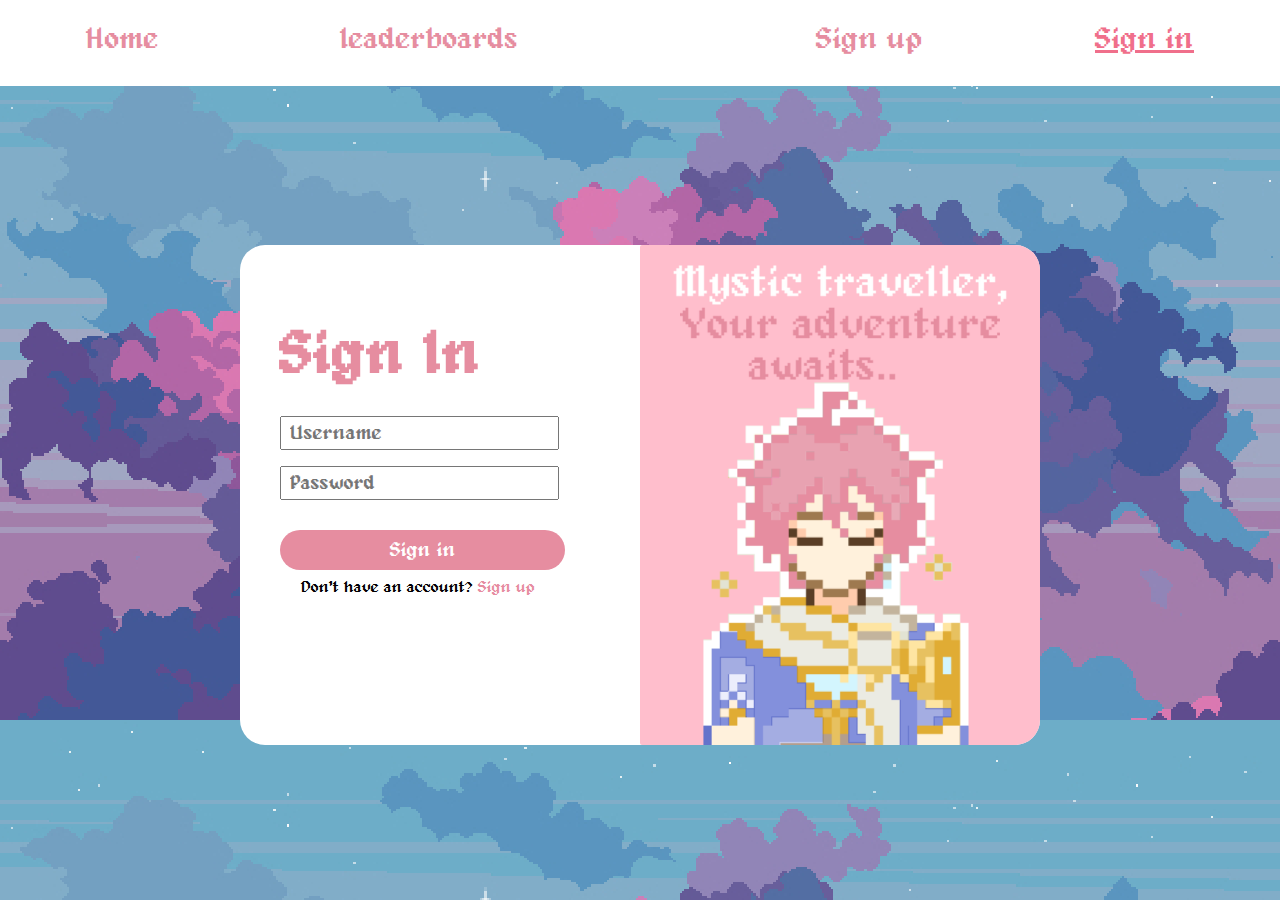
<file: signIn.html>
<!DOCTYPE html>

<html>

<head>
    <!-- In the title, It displays the website name and an icon. -->
    <title>Mystic Travellers</title>
    <link rel="icon" href="images/icon.png">

    <!-- Used to access the css -->
    <link rel="stylesheet" href="css/style.css">
</head>

<body>

    <!-- Used to access the script -->
    <script src="js/login.js"></script>

    <!-- Navigation bar -->
    <!-- The user will be able to navigate from one page to another. It highlights the currently active page. -->
    <header>
        <div class="navContainer">
            <nav>
                <ul>
                    <li><a href="index.html">Home</a></li>
                    <li><a href="leaderboards.html">leaderboards</a></li>
                    <li><a class="active" href="signIn.html">Sign in</a></li>
                    <li><a href="signUp.html">Sign up</a></li>
                </ul>
            </nav>
        </div>
    </header>

    <!-- Sign in -->
    <div class="formContainer">
        <h2>Sign In</h2>

        <!-- Asks for the users username and password. If it is correct the user will be taken to the page where the game will be played. -->
        <input class="inputField1" id="username" type="text" name="username" placeholder="Username" required>
        <br><br>
        <input class="inputField2" id="password" type="password" name="password" placeholder="Password" required>
        <p id="errorMessage"> </p>
        <input class="button" type="submit" onclick="login()" value="Sign in">

        <!-- In case the user doesn't have an account, there is a button to redirect the user to the Sign up page. -->
        <p>Don't have an account? <a href="signUp.html">Sign up</a></p>

        <!-- Image -->
        <img class="imageContainer" src="images/WelcomeImage.png" alt="WelcomeImage" />
    </div>

</body>

</html>
</file>
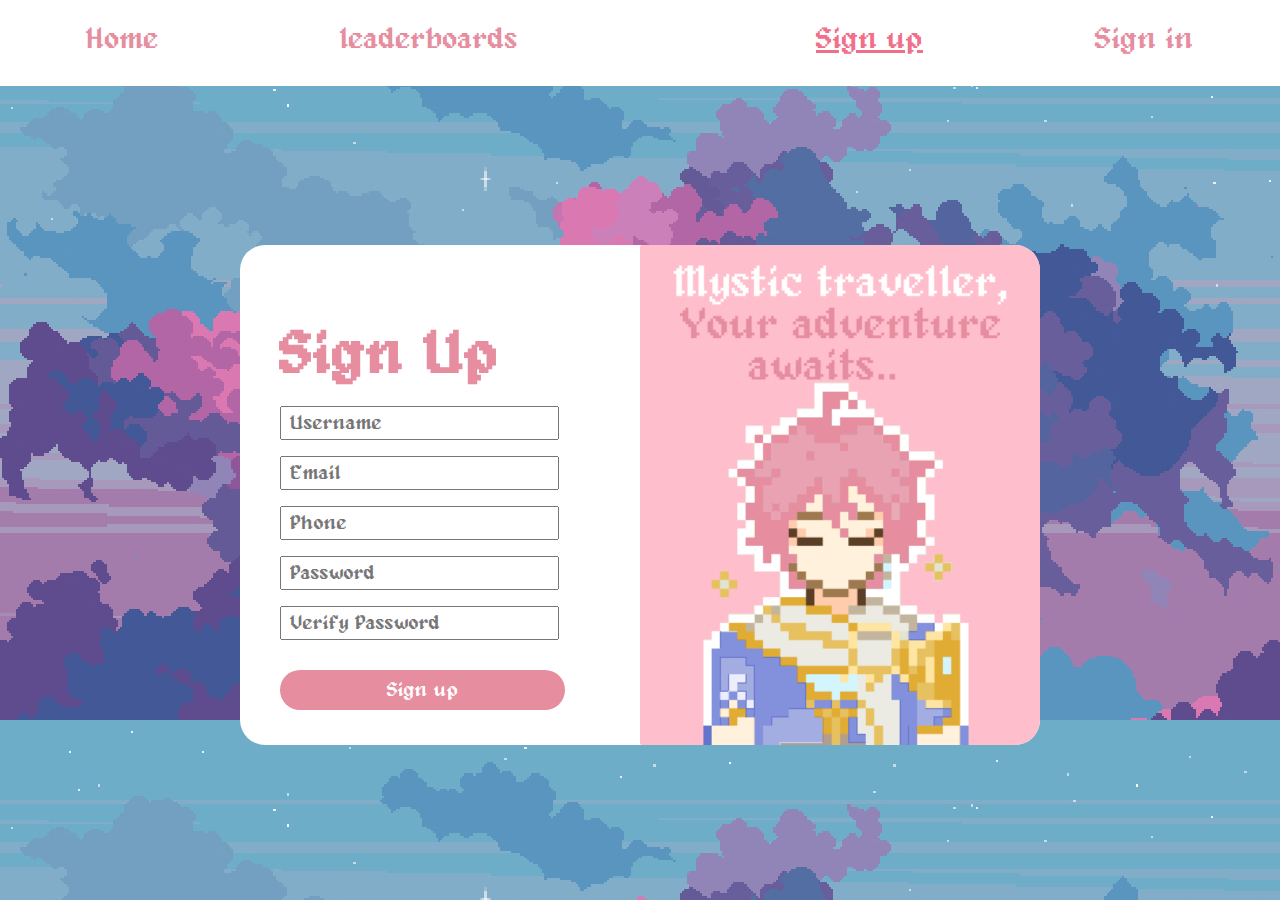
<file: signUp.html>
<!DOCTYPE html>

<html>
    <head>
        <!-- In the title, It displays the website name and an icon. -->
        <title>Mystic Travellers</title>
        <link rel="icon" href="images/icon.png">

        <!-- Used to access the css -->
        <link rel="stylesheet" href="css/style.css">
    </head>
    
    <body>

        <!-- Used to access the script -->
        <script src="js/registration.js"></script>

        <!-- Navigation bar -->
        <!-- The user will be able to navigate from one page to another. It highlights the currently active page. -->
        <header>
            <div class="navContainer">
                <nav>
                    <ul> 
                        <li><a href="index.html">Home</a></li>
                        <li><a href="leaderboards.html">leaderboards</a></li>
                        <li><a href="signIn.html">Sign in</a></li>
                        <li><a class="active" href="signUp.html">Sign up</a></li>
                    </ul>
                </nav>
            </div>
        </header>

        <!-- Sign up -->
        <div class="formContainer">
            <h2>Sign Up</h2>

            
            <!-- Asks the user to create a username and password. Asks the user to repeat the password to validate whether the user has entered the correct password. -->
            <!-- Ask the user for extra details such as email and phone. -->
            <!-- If all the fields have been entered correctly the user will be taken to the sign in page. -->
            <input class="inputField2" id="username" type="text" name="username" placeholder="Username" required>
            <br><br>
            <input class="inputField2" id="email" type="email" name="email" placeholder="Email" required>
            <br><br>
            <input class="inputField2" id="phone" type="tel" name="phone" placeholder="Phone"  required>
            <br><br>
            <input class="inputField2" id="password" type="password" name="password" placeholder="Password" required>
            <br><br>
            <input class="inputField2" id="verifyPassword" type="password" name="verifyPassword" placeholder="Verify Password" required>
            <p id="errorMessage"> </p>
            <input class="button" type="submit" onclick="createAccount()" value="Sign up">
            
            <!-- Image -->
            <img class="imageContainer" src="images/WelcomeImage.png" alt="WelcomeImage"/>
        </div>
    </body>
</html>
</file>
<file: css/style.css>
/* Defining the style for all elements */
* {
  font-family: 'CustomFont', Arial, sans-serif;
  padding: 0;
  margin: 0;
}

/* Styling the header */
header{
  background-color: #fff;
}

header::after{
  content: '';
  display: table;
  clear: both;
}

/* Styling the body */
body {
  background-image: url("../images/background.jpg");
  background-size: cover;
  background-color: #e68da0;
  overflow: hidden;
  image-rendering: pixelated;
}

/* Defining a custom font */

@font-face {
  font-family: "CustomFont";
  src: url("../fonts/alagard.ttf") format('truetype');
}



/* Navigation Bar */

/* Defining the navigation bar */
.navContainer {
  width: 100%;
  font-size: 30px;
  align-items: center;
  color: #e68da0;
}

/* Styling the navigation bar */
nav ul {
  width: 100%;
  display: inline-block;
  list-style-type: none;
  margin: 0;
  padding: 0;
  padding-top: 10px;
  overflow: hidden;
  background-color: #fff;
}

nav li {
  display: inline-block;
  margin-left: 70px;
  margin-right: 70px;
}

/* Aligning the last two items of the nav bar at the end of bar */
nav li:nth-last-child(2), nav li:nth-last-child(1){
  float: right;
}

/* Styling the links of the navigation bar */
nav a {
  display: block;
  float: left;
  color: #e68da0;
  text-align: center;
  padding: 14px 16px;
  text-decoration: none;
  font-size: 30px;
}

/* When the user hovers their mouse over a link, it will change the colour of the text to help indicate that the button is clickable with the exception of the 
current active link */
nav a:hover:not(.active) {
  color:#f3acbb;
}

/* Highlights the link that would usually take the user to the current page */
nav .active {
  color: #f06f8b;
  text-decoration: underline;
}



/* Sign in and Sign up page*/

/* Styling the h2 element */
h2{
  font-size: 60px; 
  color: #e68da0;
  margin: 80px 0px 20px 40px;
}

/* Styling the p element */
p{
  width: 275px; 
  height: 20px; 
  margin-top: 10px; 
  margin-left: 40px; 
  text-align: center;
}

/* Styling the p element for the errorMessage id */
#errorMessage {
  width: 275px; 
  height: auto;
  min-height: 20px;
  margin-top: 5px; 
  margin-left: 40px; 
  padding-bottom: 5px;
  color: #f24848; 
  text-align: center;
}

/* Defining the form container */
.formContainer {
  width: 800px;
  height: 500px;
  border-radius: 25px;
  background-color: #FFF;
  position: absolute;
  top: 55%;
  left: 50%;
  transform: translate(-50%, -50%);
}

/* Defining the image container */
.imageContainer {
  object-fit: contain;
  width: 400px;
  height: 500px;
  float: right; 
  border-radius: 25px;
  border-bottom-left-radius: 2px;
  border-top-left-radius: 2px;
  border: #000;
  position: absolute;
  top: 50%;
  left: 75%;
  transform: translate(-50%, -50%);
}

/* Styling the input field */
.formContainer .inputField1{
  width: 267px; 
  height: 30px; 
  margin-left: 40px; 
  margin-top: 10px; 
  font-size: 20px; 
  padding-left: 8px;
}

.formContainer .inputField2{
  width: 267px; 
  height: 30px; 
  margin-left: 40px; 
  font-size: 20px; 
  padding-left: 8px;
}

/* When the user selects a field, the box will highlight to indicate which box the user is entering data into */
input[type=text]:focus, input[type=password]:focus, input[type=email]:focus, input[type=tel]:focus {
  outline-color: #e68da0;
}

/* Styling the link */
.formContainer a:link {
  color: #e68da0;
  background-color: transparent;
  text-decoration: none;
}

.formContainer a:visited {
  color: #e68da0;
  background-color: transparent;
  text-decoration: none;
}

.formContainer a:hover {
  color: #f06f8b;
  background-color: transparent;
  text-decoration: underline;
}

.formContainer a:active {
  color: rgb(249, 227, 31);
  background-color: transparent;
  text-decoration: underline;
}

/* Styling the button */
.formContainer .button {
  width: 285px;
  height: 40px;
  margin-left: 40px;
  margin-top: 0px;
  background-color: #e68da0;
  color: #FFF;
  font-size: 20px;
  border-radius: 25px;
  border: #FFF;
}

.formContainer .button:hover {
  background-color: #f3acbb;
  color: #fff;
}



/* Game page */

/* Defining the game container */
.gameContainer {
  width: 1200px;
  height: 600px;
  border: 1px solid black; 
  padding: 0;
  margin: auto;
  position: absolute;
  top: 12%;
  bottom: 0;
  left: 0;
  right: 0;
}



/* Leaderboards table */

/* Styling the h1 element */
h1{
  text-align: center; 
  color: #fff; 
  font-size: 70px; 
  margin: 30px auto;
}

/* Defining the table */
#leaderboardsTable {
  width: 1280px;
  height: 500px;
  background-color: #fff;
  position: absolute;
  top: 63%;
  left: 50%;
  transform: translate(-50%, -50%);
  border-collapse:inherit;
}

/* Styling the table */

#leaderboardsTable table {
  width: 100%; /* Make the table fill the container width */
  border-collapse: collapse;
}

#leaderboardsTable th, td {
  text-align: center;
  font-size: 20px;
  padding: 8px;
  height: 70px;
}

#leaderboardsTable td {
  color: #e68da0;
}

#leaderboardsTable th {
  height: 40px;
  background-color: #e68da0;
  color: #fff;
}

/* Allow the rows to alternate colours, so that it is more visable for the user to see where players are ranked. */
#leaderboardsTable tr:nth-child(odd) {
  background-color: #f5f2f2;
}
</file>
